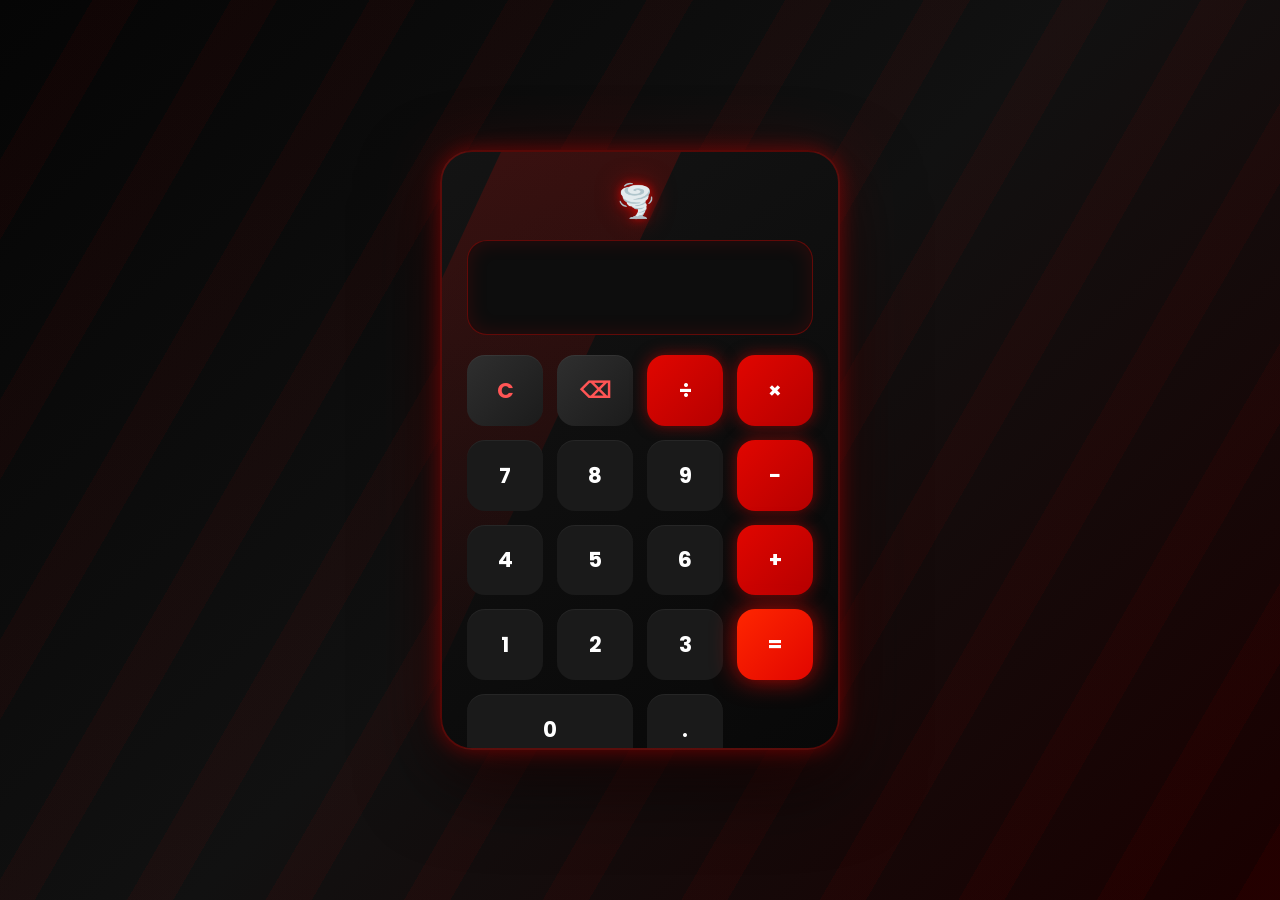
<file: GPT/index.html>
<!DOCTYPE html>
<html lang="pt-BR">

<head>
    <meta charset="UTF-8">
    <meta name="viewport" content="width=device-width, initial-scale=1.0">
    <title>Calculadora</title>
    <link rel="stylesheet" href="style.css">
</head>

<body>

    <div class="calculator">

        <div class="logo">
            🌪️

        </div>

        <input type="text" id="display" readonly>

        <div class="buttons">

            <button class="danger" onclick="clearDisplay()">C</button>
            <button class="danger" onclick="deleteLast()">⌫</button>
            <button class="operator" onclick="appendValue('/')">÷</button>
            <button class="operator" onclick="appendValue('*')">×</button>

            <button onclick="appendValue('7')">7</button>
            <button onclick="appendValue('8')">8</button>
            <button onclick="appendValue('9')">9</button>
            <button class="operator" onclick="appendValue('-')">−</button>

            <button onclick="appendValue('4')">4</button>
            <button onclick="appendValue('5')">5</button>
            <button onclick="appendValue('6')">6</button>
            <button class="operator" onclick="appendValue('+')">+</button>

            <button onclick="appendValue('1')">1</button>
            <button onclick="appendValue('2')">2</button>
            <button onclick="appendValue('3')">3</button>

            <button class="equal" onclick="calculate()">=</button>

            <button class="zero" onclick="appendValue('0')">0</button>
            <button onclick="appendValue('.')">.</button>

        </div>

    </div>

    <script src="script.js"></script>

</body>

</html>
</file>
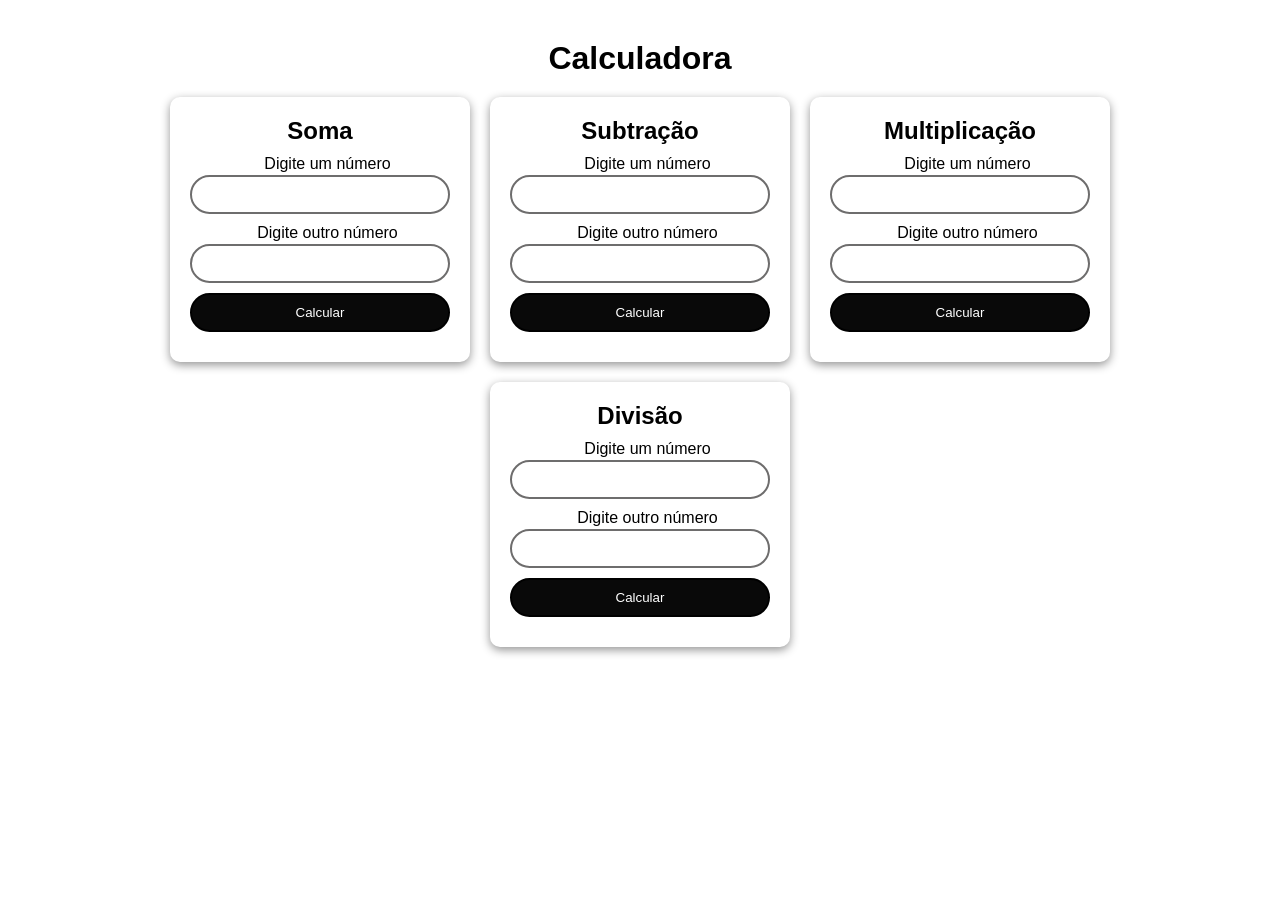
<file: inicial/index.html>
<!DOCTYPE html>
<html lang="en">

<head>
    <meta charset="UTF-8">
    <meta name="viewport" content="width=device-width, initial-scale=1.0">
    <title>Calculadora</title>
    <link rel="stylesheet" href="style.css">
</head>

<body>
    <h1>Calculadora</h1>
    <main>
        <div>
            <h2>Soma</h2>
            <label for="numero">Digite um número</label>
            <input type="number" id="numero1">
            <label for="numero">Digite outro número</label>
            <input type="number" id="numero2">
            <button onclick="somar()">Calcular</button>
            <p id="respSoma"></p>
        </div>
        <div>
            <h2>Subtração</h2>
            <label for="numero">Digite um número</label>
            <input type="number" id="numero3">
            <label for="numero">Digite outro número</label>
            <input type="number" id="numero4">
            <button onclick="sub()">Calcular</button>
            <p id="respSub"></p>
        </div>
        <div>
            <h2>Multiplicação</h2>
            <label for="numero">Digite um número</label>
            <input type="number" id="numero5">
            <label for="numero">Digite outro número</label>
            <input type="number" id="numero6">
            <button onclick="mult()">Calcular</button>
            <p id="respMult"></p>
        </div>
        <div>
            <h2>Divisão</h2>
            <label for="numero">Digite um número</label>
            <input type="number" id="numero7">
            <label for="numero">Digite outro número</label>
            <input type="number" id="numero8">
            <button onclick="div()">Calcular</button>
            <p id="respDiv"></p>
        </div>
    </main>

    <script src="script.js"> </script>
</body>

</html>
</file>
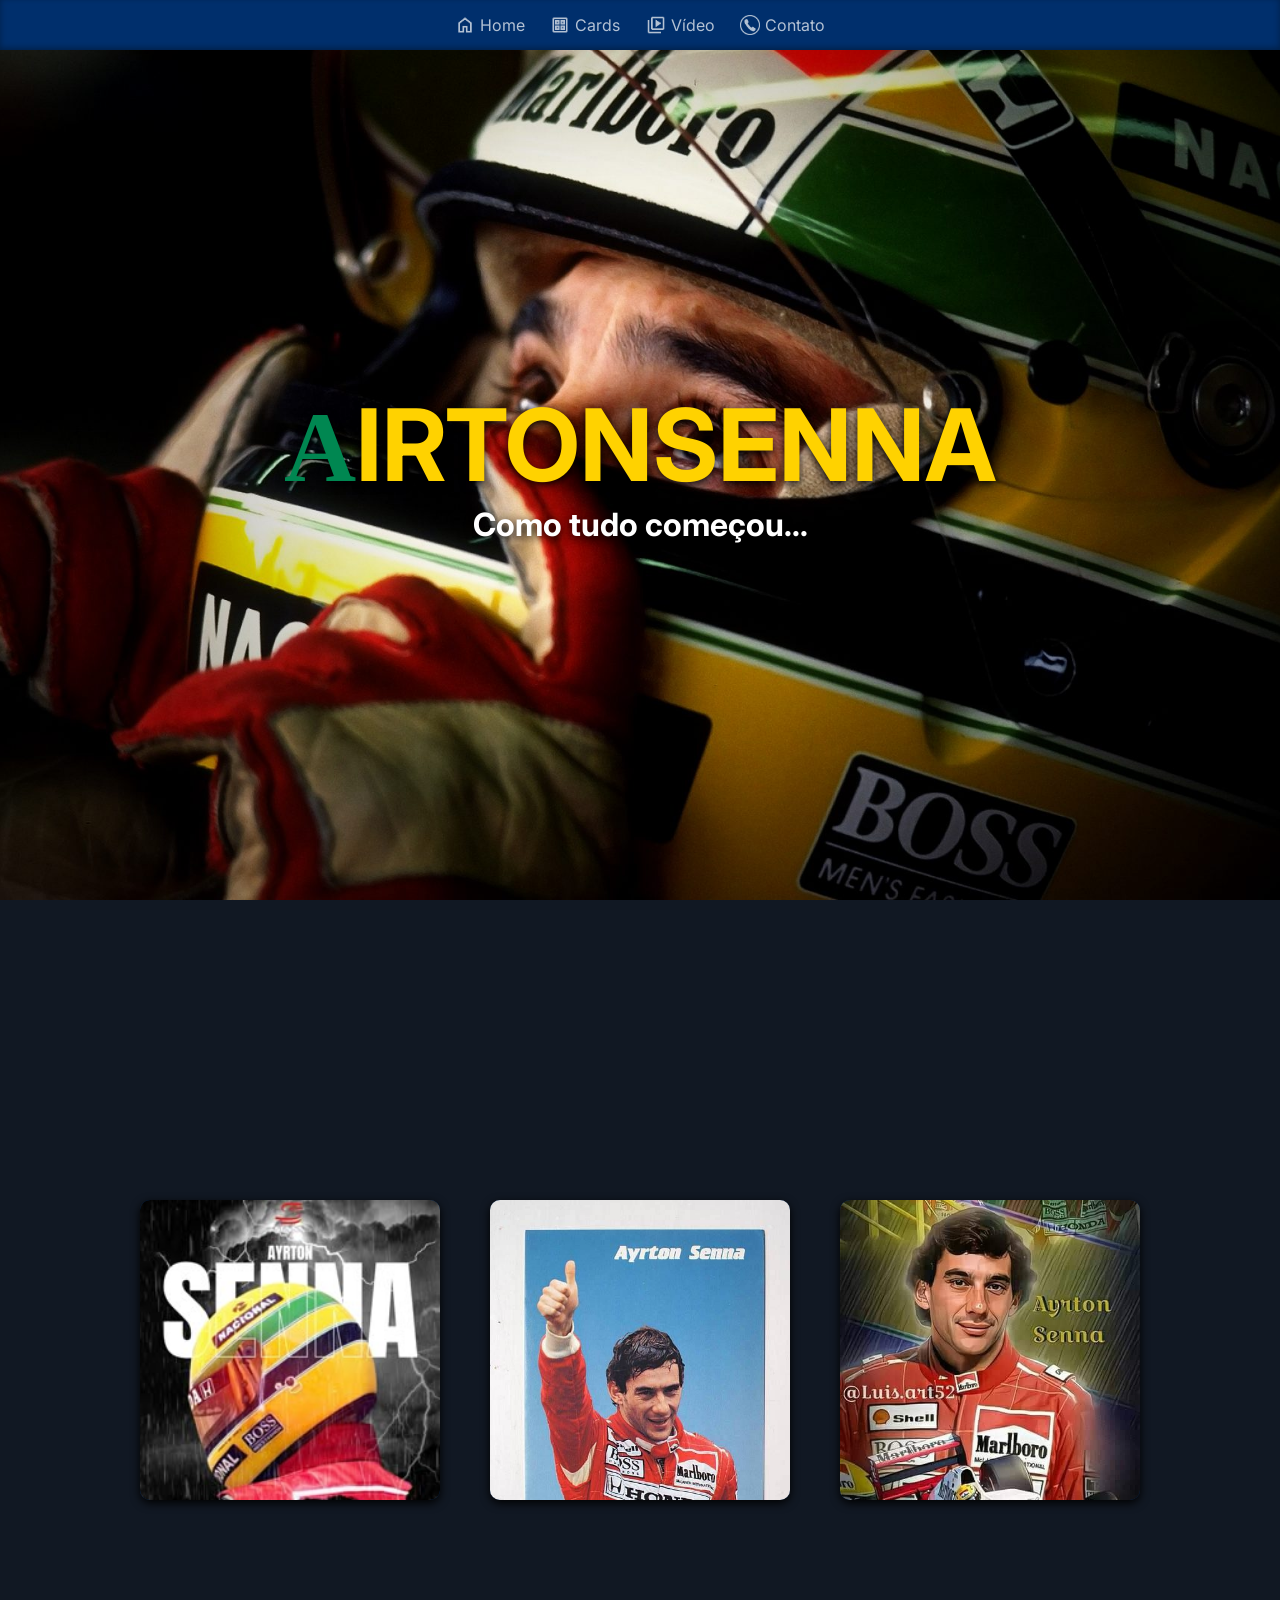
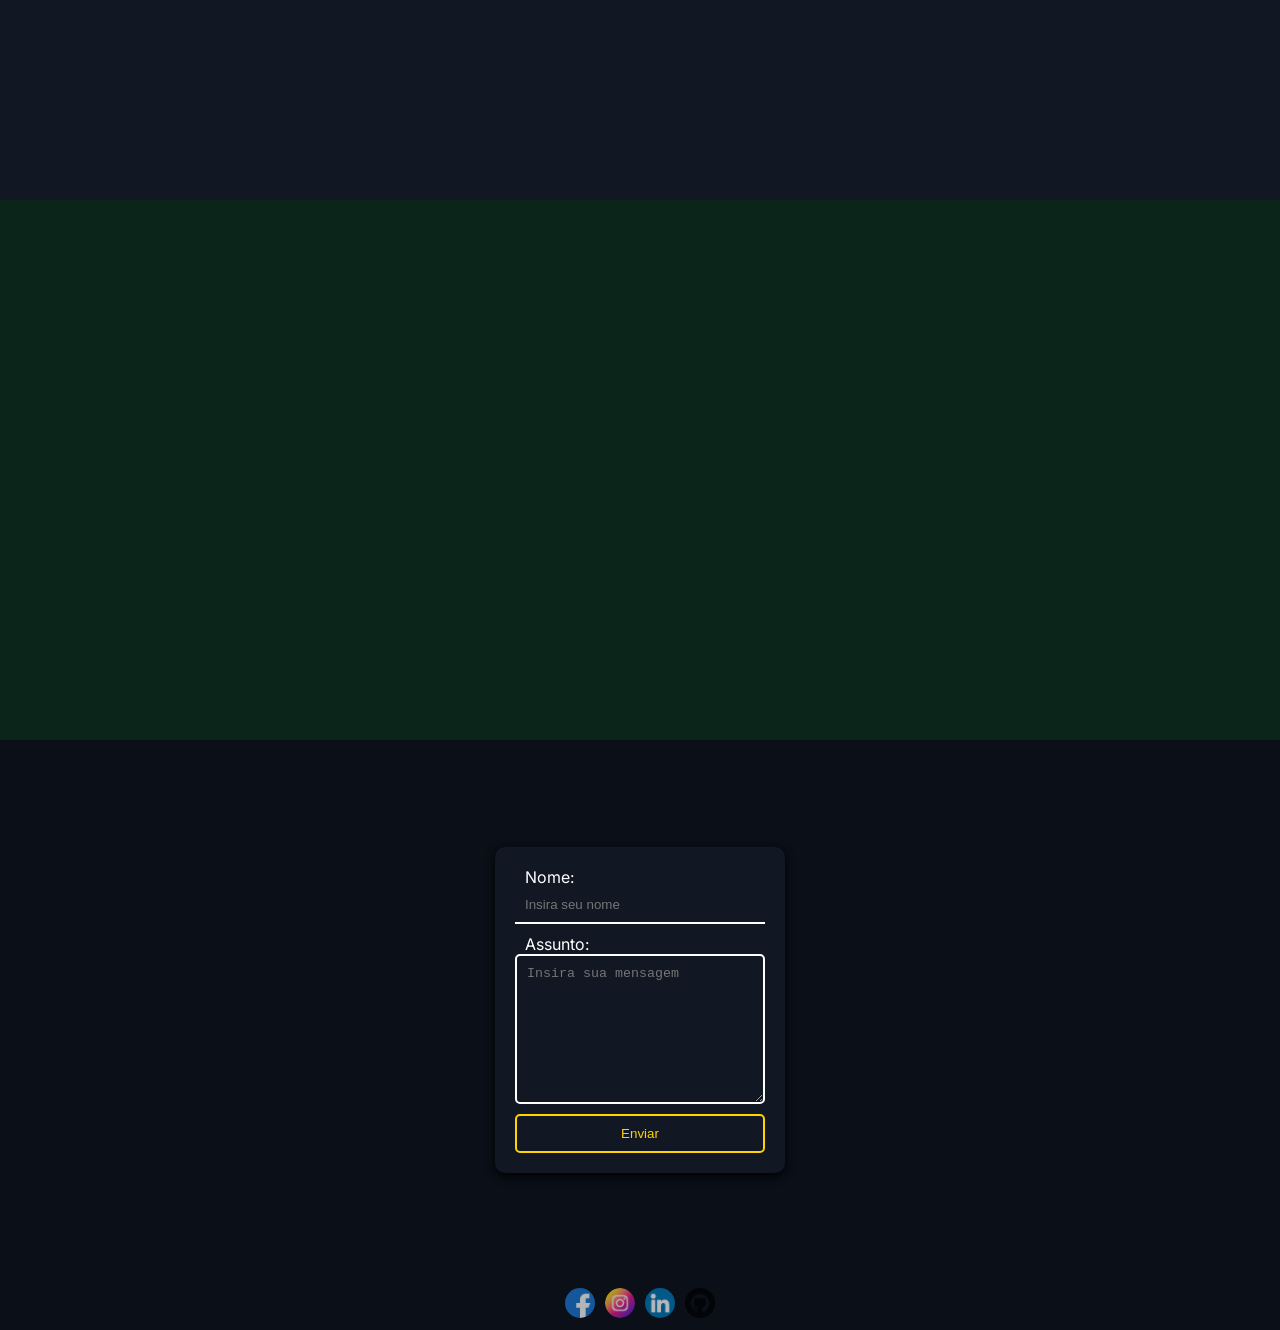
<file: lp/src/index.html>
<!doctype html>
<html lang="en">
  <head>
    <meta charset="UTF-8" />
    <meta name="viewport" content="width=device-width, initial-scale=1.0" />
    <title>Home Page</title>
    <link rel="stylesheet" href="style.css" />
    <link rel="preconnect" href="https://fonts.googleapis.com" />
    <link rel="preconnect" href="https://fonts.gstatic.com" crossorigin />
    <link
      href="https://fonts.googleapis.com/css2?family=Inter:ital,opsz,wght@0,14..32,100..900;1,14..32,100..900&display=swap"
      rel="stylesheet"
    />
  </head>
  <body>
    <nav>
      <span class="navItem" onclick="navTo('s1')">
        <img
          src="../icons/home_24dp_1F1F1F_FILL0_wght400_GRAD0_opsz24.png"
          alt="Home"
        />
        <p class="navWords">Home</p>
      </span>
      <span class="navItem" onclick="navTo('s3')">
        <img
          src="../icons/cards_24dp_1F1F1F_FILL0_wght400_GRAD0_opsz24.png"
          alt="Products"
        />
        <p class="navWords">Cards</p>
      </span>
      <span class="navItem" onclick="navTo('s4')">
        <img
          src="../icons/video_library_24dp_1F1F1F_FILL0_wght400_GRAD0_opsz24.png"
          alt="Vídeo"
        />
        <p class="navWords">Vídeo</p>
      </span>
      <span class="navItem" onclick="navTo('s5')">
        <img src="../icons/contact-icon-png-15.png" alt="WhatsApp" />
        <p class="navWords">Contato</p>
      </span>
    </nav>

    <main>
      <section id="s1" class="s1">
        <h1>AirtonSenna</h1>
        <h2>Como tudo começou...</h2>
      </section>

      <section id="s3" class="s3">
        <div class="card">
          <img src="../images/02.jpg" alt="" />
          <div class="textCard">
            <h4>AIRTONSENNA 01</h4>
            <p>Lorem ipsum dolor sit amet consectetur adipisicing elit.</p>
          </div>
        </div>

        <div class="card">
          <img src="../images/01.jpg" alt="" />
          <div class="textCard">
            <h4>AIRTONSENNA 02</h4>
            <p>Lorem ipsum dolor sit amet consectetur adipisicing elit.</p>
          </div>
        </div>

        <div class="card">
          <img src="../images/03.jpg" alt="" />
          <div class="textCard">
            <h4>AIRTONSENNA 03</h4>
            <p>Lorem ipsum dolor sit amet consectetur adipisicing elit.</p>
          </div>
        </div>
      </section>

      <section id="s4" class="s4">
        <iframe
          width="560"
          height="315"
          src="https://www.youtube.com/embed/llTiTgRn9SI?si=OHSG128jERx0YwC1"
          title="YouTube video player"
          frameborder="0"
          allow="
            accelerometer;
            autoplay;
            clipboard-write;
            encrypted-media;
            gyroscope;
            picture-in-picture;
            web-share;
          "
          referrerpolicy="strict-origin-when-cross-origin"
          allowfullscreen
        ></iframe>
      </section>

      <section id="s5" class="s5">
        <div class="formulario">
          <label for="nome">Nome:</label>
          <input type="text" id="nome" placeholder="Insira seu nome" />
          <label for="assunto">Assunto:</label>
          <textarea id="assunto" placeholder="Insira sua mensagem"></textarea>
          <button onclick="enviar()">Enviar</button>
        </div>
      </section>
    </main>

    <footer>
      <a href="https://facebook.com" target="_blank" rel="noopener noreferrer">
        <img width="30px" src="../icons/facebook.png" alt="Facebook" />
      </a>
      <a href="https://instagram.com" target="_blank" rel="noopener noreferrer">
        <img width="30px" src="../icons/instagram.png" alt="Instagram" />
      </a>
      <a href="https://linkedin.com" target="_blank" rel="noopener noreferrer">
        <img width="30px" src="../icons/linkedin.png" alt="Linkedin" />
      </a>
      <a href="https://github.com" target="_blank" rel="noopener noreferrer">
        <img width="30px" src="../icons/github.png" alt="Github" />
      </a>
    </footer>

    <script src="script.js"></script>
  </body>
</html>
</file>
<file: GPT/style.css>
@import url("https://fonts.googleapis.com/css2?family=Poppins:wght@300;400;500;600;700;800;900&display=swap");

* {
  margin: 0;
  padding: 0;
  box-sizing: border-box;
  font-family: "Poppins", sans-serif;
}

body {
  min-height: 100vh;
  display: flex;
  justify-content: center;
  align-items: center;
  overflow: hidden;

  background: linear-gradient(135deg, #050505, #111111, #1a0000);
}

/* Linhas diagonais inspiradas no escudo */

body::before {
  content: "";
  position: fixed;
  inset: 0;

  background: repeating-linear-gradient(
    120deg,
    transparent,
    transparent 80px,
    rgba(225, 6, 0, 0.05) 80px,
    rgba(225, 6, 0, 0.05) 120px
  );

  pointer-events: none;
}

.calculator {
  width: 400px;
  height: 600px;

  background: linear-gradient(145deg, rgba(20, 20, 20, 0.98), rgba(8, 8, 8, 1));

  border-radius: 32px;

  padding: 25px;

  position: relative;
  overflow: hidden;

  border: 2px solid rgba(225, 6, 0, 0.35);

  box-shadow:
    0 0 20px rgba(225, 6, 0, 0.4),
    0 0 60px rgba(225, 6, 0, 0.15),
    0 30px 80px rgba(0, 0, 0, 0.7);
}

/* Faixa diagonal */

.calculator::before {
  content: "";

  position: absolute;

  top: 0;
  left: -80px;

  width: 180px;
  height: 100%;

  background: linear-gradient(rgba(225, 6, 0, 0.18), rgba(225, 6, 0, 0.02));

  transform: skewX(-25deg);
}

.logo {
  position: relative;
  z-index: 2;

  text-align: center;

  color: #e10600;

  font-size: 2rem;
  font-weight: 900;

  letter-spacing: 8px;

  margin-bottom: 15px;

  text-shadow:
    0 0 10px rgba(225, 6, 0, 0.9),
    0 0 25px rgba(225, 6, 0, 0.6);
}

#display {
  width: 100%;
  height: 95px;

  border: none;
  outline: none;

  border-radius: 20px;

  background: #0d0d0d;

  color: white;

  text-align: right;

  padding: 20px;

  font-size: 2.7rem;
  font-weight: 700;

  margin-bottom: 20px;

  position: relative;
  z-index: 2;

  border: 1px solid rgba(225, 6, 0, 0.4);

  box-shadow: inset 0 0 20px rgba(225, 6, 0, 0.15);
}

.buttons {
  position: relative;
  z-index: 2;

  height: 410px;

  display: grid;

  grid-template-columns: repeat(4, 1fr);
  grid-template-rows: repeat(5, 1fr);

  gap: 14px;
}

button {
  border: none;

  border-radius: 18px;

  background: #1a1a1a;

  color: white;

  font-size: 1.35rem;
  font-weight: 700;

  cursor: pointer;

  transition: 0.25s ease;

  box-shadow: inset 0 1px 0 rgba(255, 255, 255, 0.05);
}

button:hover {
  transform: translateY(-3px);

  background: #252525;

  box-shadow: 0 10px 25px rgba(0, 0, 0, 0.4);
}

button:active {
  transform: scale(0.95);
}

.operator {
  background: linear-gradient(135deg, #e10600, #b50000);

  box-shadow: 0 0 15px rgba(225, 6, 0, 0.5);
}

.operator:hover {
  box-shadow: 0 0 35px rgba(225, 6, 0, 0.9);
}

.equal {
  background: linear-gradient(135deg, #ff2600, #e10600);

  color: white;

  box-shadow: 0 0 25px rgba(225, 6, 0, 0.8);
}

.equal:hover {
  box-shadow: 0 0 50px rgba(225, 6, 0, 1);
}

.danger {
  background: linear-gradient(135deg, #2f2f2f, #1b1b1b);

  color: #ff5555;
}

.zero {
  grid-column: span 2;
}
</file>
<file: inicial/style.css>
*{
    margin: 0;
    padding: 0;
    box-sizing: border-box;
    font-family: Arial, Helvetica, sans-serif;
}

h1{
    width: 100%;
    text-align: center;
    margin-top: 20px;
    margin-bottom: 20px;
}

body{
    overflow-x: hidden;
    min-height: 100vh;
    height: auto;
    padding: 20px;
    /* display: flex;
    align-items: center;
    justify-content: center;
    flex-direction: column; */
}

main{
    display: flex;
    flex-direction: row;
    align-items: center;
    justify-content: center;
    flex-wrap: wrap;
    gap: 20px;

}

div{
    width: 300px;
    height: auto;
    border-radius: 10px;
    display: flex;
    flex-direction: column;
    align-items: center;
    justify-content: center;
    gap: 10px;
    padding: 20px;
    box-shadow: 0px 3px 10px rgba(0, 0, 0, 0.422);
}

label{
    margin-bottom: -8px;
    padding-left: 15px;
}

input{
    padding: 10px;
    border-radius: 999px;
    border: none;
    border: 2px solid rgb(110, 109, 109);
    width: 100%;
}

input:focus{
    color: rgb(130, 130, 130);
    border: none;
}

h2{
    width: 100%;
    text-align: center;
}

button{
    padding: 10px;
    border-radius: 999px;
    background-color: #090909;
    color: #ffffff;
    transition: all 200ms ease-in-out;
    border: none;
    border: 2px solid rgb(0, 0, 0);
    width: 100%;
}

button:hover{
    cursor: pointer;
    background-color: #ffffff;
    color: #090909;
}
</file>
<file: lp/src/style.css>
:root {
  --lg: #008751;
  --dg: #002f6c;
  --b: #fefae0;
  --lo: #dda15e;
  --do: #bc6c25;
  --light: #ffffff;
  --dark: #0a0f18;
}

* {
  margin: 0;
  padding: 0;
  box-sizing: border-box;
}

body {
  font-family: "Inter", sans-serif;
  overflow-x: hidden;
  background-color: #0a0f18;
}

nav {
  position: fixed;
  background-color: #002f6c;
  width: 100%;
  height: 50px;
  display: flex;
  align-items: center;
  justify-content: center;
  gap: 2vw;
  box-shadow:
    rgba(0, 0, 0, 0.5) 0px 50px 100px -20px,
    rgba(0, 0, 0, 0.3) 0px 30px 60px -30px,
    rgba(0, 0, 0, 0.35) 0px -2px 6px 0px inset;
}

@keyframes deCima {
  0% {
    transform: translateY(-80px);
    opacity: 0;
  }
}

.navItem {
  display: flex;
  align-items: center;
  justify-content: center;
  gap: 5px;
  opacity: 0.7;
  color: #ffffff;
  transition: all 200ms ease-in-out;
}


.navItem:hover {
  opacity: 1;
  color: #ffd200;
  cursor: pointer;
}

.navItem img {
  width: 20px;
  height: auto;
  filter: brightness(0) invert(1);
}

section {
  min-height: 100vh;
  height: auto;
}

.s1 {
  background-image: url("../images/airton.jpg");
  background-position: center;
  background-repeat: no-repeat; 
  background-size: cover;
  background-attachment: fixed;
  display: flex;
  flex-direction: column;
  align-items: center;
  justify-content: center;
  padding: 20px;
}

.s1 h1 {
  font-size: 100px;
  /* word-break: break-all; */
  color: #ffd200;
  text-transform: uppercase;
  text-shadow: 0px 3px 10px #000000;
  width: 100%;
  text-align: center;
  padding-top: 3vh;
  animation: esquerda 2s ease-in-out;
}

.s1 h1::first-letter {
  font-family: "Georgia", serif;
  color: #008751;
}

@keyframes esquerda {
  0% {
    transform: translateX(-50px);
    opacity: 0;
  }
}

.s1 h2 {
  color: #ffffff;
  font-size: 32px;
  text-shadow: 0px 3px 10px #000000;
  width: 100%;
  text-align: center;
  animation: direta 2s ease-in-out;
}


@keyframes direta {
  0% {
    transform: translateX(50px);
    opacity: 0;
  }
}

.s4 {
  display: flex;
  align-items: center;
  justify-content: center;
  min-height: 60vh;
  background-color: #0b251a;
}

.video {
  width: 560px;
  height: 315px;
  box-shadow: 0px 3px 10px #000000;
  border-radius: 10px;
}

.s5 {
  min-height: 60vh;
  display: flex;
  align-items: center;
  justify-content: center;
  background-color: #0a0f18;
}

.formulario {
  background-color: #111823;
  color: #ffffff;
  box-shadow: 0px 3px 10px #000000;
  display: flex;
  align-items: center;
  justify-content: center;
  flex-direction: column;
  padding: 20px;
  border-radius: 10px;
  gap: 10px;
}

.formulario label {
  width: 100%;
  margin-bottom: -10px;
  padding-left: 10px;
}


.formulario input {
  padding: 10px;
  border: none;
  background: transparent;
  color: #ffffff;
  border-bottom: 2px solid #ffffff;
  width: 100%;
}

input:focus {
  outline: none;
  color: #ffd200;
  border-bottom: 2px solid #ffd200;
}

textarea {
  max-width: 250px;
  min-width: 250px;
  min-height: 150px;
  max-height: 150px;
  padding: 10px;
  border: none;
  border-radius: 5px;
  border: 2px solid #ffffff;
  background: transparent;
  color: #ffffff;
}

textarea:focus {
  outline: none;
  color: #ffd200;
  border: 2px solid #ffd200;
}

button {
  border: none;
  border-radius: 5px;
  border: 2px solid #ffd200;
  padding: 10px;
  background: transparent;
  color: #ffd200;
  transition: all 200ms linear;
  width: 100%;
}


button:hover {
  background: #ffd200;
  color: #0a0f18;
  cursor: pointer;
}

a {
  text-decoration: none;
}

.s3 {
  display: flex;
  align-items: center;
  justify-content: center;
  flex-wrap: wrap;
  gap: 50px;
  padding: 100px;
  background-color: #111823;
}

.card {
  background-color: #002f6c;
  color: #ffffff;
  font-size: 20px;
  width: 300px;
  height: 300px;
  overflow: hidden;
  border-radius: 10px;
  box-shadow: 0px 3px 10px #000000;
}

.card img {
  width: 100%;
  height: auto;
}

.textCard {
  padding: 20px;
}

.textCard h4 {
  margin-bottom: 10px;
  color: #ffd200;
}


footer {
  display: flex;
  align-items: center;
  justify-content: center;
  height: 50px;
  padding: 10px;
  gap: 10px;
  background-color: #0a0f18;
}

footer a img {
  border-radius: 999px;
  opacity: 0.7;
  transition: all 200ms ease-in-out;
}

footer a img:hover {
  opacity: 1;
  cursor: pointer;
  transform: scale(1.1) translateY(-5px);
}

@media (width <=800px) {
  nav {
    height: 80px;
    gap: 5vw;
  }

  .navItem img {
    width: 50px;
  }

  .navWords {
    display: none;
  }

  .video {
    width: 100%;
    height: 315px;
    border-radius: 0px;
  }

  .s1 {
    background-image: url("../images/airtonMOB.jpg");
  }
}
</file>
